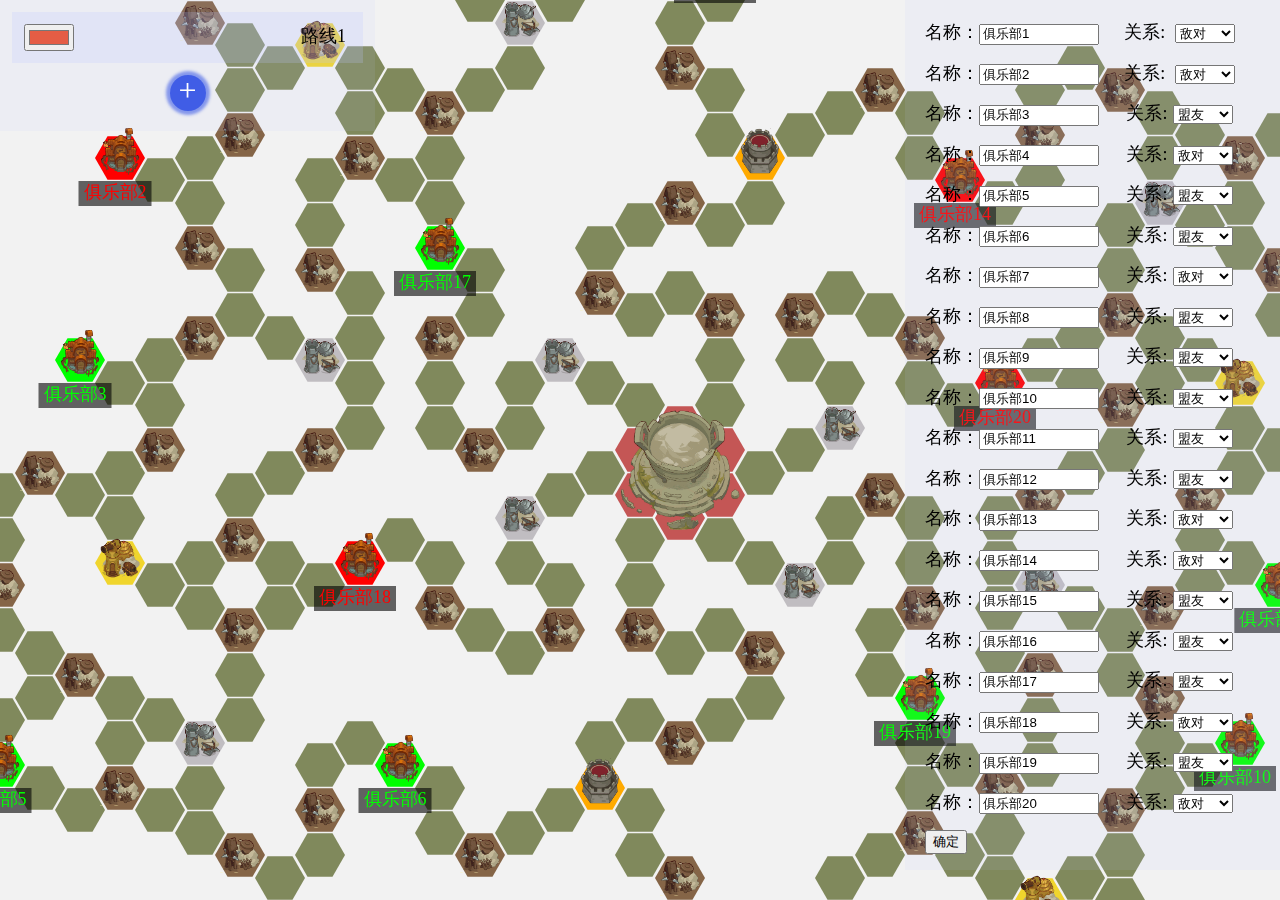
<file: index.html>
<!DOCTYPE html>
<html lang="en">
  <head>
    <meta charset="UTF-8" />
    <meta name="viewport" content="width=device-width, initial-scale=1.0" />
    <title>Document</title>
  </head>
  <link rel="stylesheet" href="css/map.css" />

  <body>
    <canvas id="myCanvas" width="1920" height="1600"></canvas>
    <div id="clubInfo">
      <p>
        <span> 名称：<input class="name" type="text" /></span>
        <span>
          关系:
          <select class="rel">
            <option value="0">盟友</option>
            <option value="1">敌对</option>
            <option value="2">中立</option>
            <option value="this">自己</option>
          </select>
        </span>
        <span></span>
      </p>
      <p>
        <span>名称：<input class="name" type="text" /></span>
        <span>
          关系:
          <select class="rel">
            <option value="0">盟友</option>
            <option value="1">敌对</option>
            <option value="2">中立</option>
            <option value="this">自己</option>
          </select>
        </span>
        <span></span>
      </p>
      <p>
        <span>名称：<input class="name" type="text" /></span>
        <span>
          关系:<select class="rel">
            <option value="0">盟友</option>
            <option value="1">敌对</option>
            <option value="2">中立</option>
            <option value="this">自己</option>
          </select></span
        ><span></span>
      </p>
      <p>
        <span>名称：<input class="name" type="text" /></span>
        <span>
          关系:<select class="rel">
            <option value="0">盟友</option>
            <option value="1">敌对</option>
            <option value="2">中立</option>
            <option value="this">自己</option>
          </select></span
        ><span></span>
      </p>
      <p>
        <span>名称：<input class="name" type="text" /></span>
        <span>
          关系:<select class="rel">
            <option value="0">盟友</option>
            <option value="1">敌对</option>
            <option value="2">中立</option>
            <option value="this">自己</option>
          </select>
        </span>
        <span></span>
      </p>
      <p>
        <span>名称：<input class="name" type="text" /></span>
        <span>
          关系:<select class="rel">
            <option value="0">盟友</option>
            <option value="1">敌对</option>
            <option value="2">中立</option>
            <option value="this">自己</option>
          </select>
        </span>
        <span></span>
      </p>
      <p>
        <span>名称：<input class="name" type="text" /></span>
        <span>
          关系:<select class="rel">
            <option value="0">盟友</option>
            <option value="1">敌对</option>
            <option value="2">中立</option>
            <option value="this">自己</option>
          </select>
        </span>
        <span></span>
      </p>
      <p>
        <span>名称：<input class="name" type="text" /></span>
        <span>
          关系:<select class="rel">
            <option value="0">盟友</option>
            <option value="1">敌对</option>
            <option value="2">中立</option>
            <option value="this">自己</option>
          </select>
        </span>
        <span></span>
      </p>
      <p>
        <span>名称：<input class="name" type="text" /></span>
        <span>
          关系:<select class="rel">
            <option value="0">盟友</option>
            <option value="1">敌对</option>
            <option value="2">中立</option>
            <option value="this">自己</option>
          </select>
        </span>
        <span></span>
      </p>
      <p>
        <span>名称：<input class="name" type="text" /></span>
        <span>
          关系:<select class="rel">
            <option value="0">盟友</option>
            <option value="1">敌对</option>
            <option value="2">中立</option>
            <option value="this">自己</option>
          </select>
        </span>
        <span></span>
      </p>
      <p>
        <span>名称：<input class="name" type="text" /></span>
        <span>
          关系:<select class="rel">
            <option value="0">盟友</option>
            <option value="1">敌对</option>
            <option value="2">中立</option>
            <option value="this">自己</option>
          </select>
        </span>
        <span></span>
      </p>
      <p>
        <span>名称：<input class="name" type="text" /></span>
        <span>
          关系:<select class="rel">
            <option value="0">盟友</option>
            <option value="1">敌对</option>
            <option value="2">中立</option>
            <option value="this">自己</option>
          </select>
        </span>
        <span></span>
      </p>
      <p>
        <span>名称：<input class="name" type="text" /></span>
        <span>
          关系:<select class="rel">
            <option value="0">盟友</option>
            <option value="1">敌对</option>
            <option value="2">中立</option>
            <option value="this">自己</option>
          </select>
        </span>
        <span></span>
      </p>
      <p>
        <span>名称：<input class="name" type="text" /></span>
        <span>
          关系:<select class="rel">
            <option value="0">盟友</option>
            <option value="1">敌对</option>
            <option value="2">中立</option>
            <option value="this">自己</option>
          </select>
        </span>
        <span></span>
      </p>
      <p>
        <span>名称：<input class="name" type="text" /></span>
        <span>
          关系:<select class="rel">
            <option value="0">盟友</option>
            <option value="1">敌对</option>
            <option value="2">中立</option>
            <option value="this">自己</option>
          </select>
        </span>
        <span></span>
      </p>
      <p>
        <span>名称：<input class="name" type="text" /> </span>
        <span>
          关系:<select class="rel">
            <option value="0">盟友</option>
            <option value="1">敌对</option>
            <option value="2">中立</option>
            <option value="this">自己</option>
          </select>
        </span>
        <span></span>
      </p>
      <p>
        <span>名称：<input class="name" type="text" /> </span>
        <span
          >关系:<select class="rel">
            <option value="0">盟友</option>
            <option value="1">敌对</option>
            <option value="2">中立</option>
            <option value="this">自己</option>
          </select>
        </span>
        <span></span>
      </p>
      <p>
        <span>名称：<input class="name" type="text" /></span>
        <span>
          关系:<select class="rel">
            <option value="0">盟友</option>
            <option value="1">敌对</option>
            <option value="2">中立</option>
            <option value="this">自己</option>
          </select>
        </span>
        <span></span>
      </p>
      <p>
        <span>名称：<input class="name" type="text" /></span
        ><span
          >关系:<select class="rel">
            <option value="0">盟友</option>
            <option value="1">敌对</option>
            <option value="2">中立</option>
            <option value="this">自己</option>
          </select></span
        ><span></span>
      </p>
      <p>
        <span>名称：<input class="name" type="text" /></span>
        <span>
          关系:<select class="rel">
            <option value="0">盟友</option>
            <option value="1">敌对</option>
            <option value="2">中立</option>
            <option value="this">自己</option>
          </select>
        </span>
        <span></span>
      </p>
      <p><button id="setClubInfoBtn">确定</button></p>
    </div>
    <div id="lineInfo"></div>
  </body>
  <script type="text/javascript" src="js/yanChangMap.js"></script>
  <script type="text/javascript" src="js/dragula.js"></script>
  <script>
    (function () {
      // 鼠标按下的点
      let cachePageX = 0,
        cachePageY = 0,
        // 是否拖拽
        dragging = false,
        notrOtherBehaviors = true,
        clubInfoList,
        ycMap = null,
        lineList = null,
        _dragula = null;
      var img = new Image();
      img.onload = () => {
        ycMap = new yanChangMap(
          document.getElementById("myCanvas"),
          "Arrow",
          img
        );

        lineList = ycMap.getLineList();
        init();
      };
      img.src = "img/sourceMaterial.png";

      function setClubInfo() {
        const clubInfo = document.getElementById("clubInfo");
        const nameList = clubInfo.querySelectorAll(".name");
        const relList = clubInfo.querySelectorAll(".rel");
        const resList = [];

        for (let index = 0; index < 20; index++) {
          resList.push({
            name: nameList[index].value,
            rel: relList[index].value,
          });
        }
        ycMap.clubInfoList = resList;
        localStorage.setItem("ClubInfo", JSON.stringify(resList));
        ycMap.draw();
      }

      function getLocalClubInfo() {
        const localClubInfo = localStorage.getItem("ClubInfo");
        if (localClubInfo) {
          ycMap.setClubInfoList(JSON.parse(localClubInfo));
        }
        const clubInfo = document.getElementById("clubInfo");
        const nameList = clubInfo.querySelectorAll(".name");
        const relList = clubInfo.querySelectorAll(".rel");
        clubInfoList = ycMap.getClubInfoList();
        clubInfoList.map((itm, index) => {
          nameList[index].value = itm.name;
          relList[index].value = itm.rel;
        });
      }

      function getMapInfoDraw() {
        fetch("./js/mapInfo.json")
          .then((res) => {
            if (res.status === 200) {
              //json是返回的response提供的一个方法,会把返回的json字符串反序列化成对象,也被包装成一个Promise了
              return res.json();
            } else {
              alert("请求地图数据失败");
            }
          })
          .then((shapes) => {
            ycMap.setShapes(shapes);
            ycMap.draw();
          });
      }

      function onWheel(event) {
        event.preventDefault(); // 防止默认的滚轮行为
        const delta = event.wheelDelta ? event.wheelDelta : -event.detail; // 兼容不同浏览器的滚动值

        // 根据滚轮滚动值来调整缩放比例
        let scaleFactor = ycMap.getScaleFactor();
        if (delta > 0) {
          scaleFactor /= 1.1; // 放大
        } else {
          scaleFactor *= 1.1; // 缩小
        }
        ycMap.setScaleFactor(scaleFactor);
        ycMap.draw();
      }

      // 鼠标点击事件处理
      function handleMouseClick(event) {
        const rect = ycMap.getCanvas().getBoundingClientRect();
        const actineLineIndex = ycMap.getActineLineIndex();
        const point = {
          x: event.clientX - rect.left,
          y: event.clientY - rect.top,
        };
        const target = {
          x: ycMap.getXConvert(point.x),
          y: ycMap.getYConvert(point.y),
        };

        // if (ycMap.lineList.length === 0 || !ycMap.lineList[actineLineIndex]) {
        //   ycMap.lineList.push({
        //     list: [],
        //     color: ycMap.generateRandomBrightColor(),
        //   });
        // }

        lineList[actineLineIndex].list.push(target);
        // 重绘
        ycMap.draw();
      }

      function renewLineInfo() {
        const lineInfo = document.getElementById("lineInfo");
        const lineList = ycMap.getLineList();
        const actineLineIndex = ycMap.getActineLineIndex();
        let htmStr = "";
        lineList.map((line, index) => {
          htmStr += `
                <p onClick="setActive(this,${index})" class="${
            actineLineIndex === index ? "active" : ""
          }">
                    <input type="color" data-i="${index}" onClick="setNotrOtherBehaviors()" value="${
            line.color
          }" onChange="colorInputChange(this,${index})" />
                    <span contentEditable="true">路线${index + 1}</span>
                </p>
              `;
        });
        htmStr += `
              <div class="txtCenter">
                  <div class="addIcon">
                      <span onclick="addLine()">+</span>
                  </div>
              </div>
            `;
        lineInfo.innerHTML = htmStr;
      }

      function colorInputChange(colorInput, index) {
        lineList[index].color = colorInput.value;
        ycMap.draw();
      }

      function setActive(colorInput, index) {
        ycMap.setActineLineIndex(index);
        document.querySelector("#lineInfo .active").classList = [];
        colorInput.classList = ["active"];
      }

      function setNotrOtherBehaviors() {
        notrOtherBehaviors = false;
      }

      window.colorInputChange = colorInputChange;
      window.setActive = setActive;
      window.setNotrOtherBehaviors = setNotrOtherBehaviors;
      window.addLine = () => {
        ycMap.addLine();
        renewLineInfo();
      };
      function init() {
        _dragula = dragula();
        // 添加事件监听器
        ycMap
          .getCanvas()
          .addEventListener("wheel", onWheel, { passive: false });
        ycMap.getCanvas().addEventListener("mousewheel", onWheel, {
          passive: false,
        }); // 兼容不同浏览器

        document
          .getElementById("setClubInfoBtn")
          .addEventListener("click", () => setClubInfo());
        // document.getElementById("addLineBtn").addEventListener("click", () => {

        // });
        // 监听整个文档的contextmenu事件
        ycMap.getCanvas().addEventListener("contextmenu", function (event) {
          // 阻止默认的右键菜单
          event.preventDefault();
        });

        ycMap.getCanvas().addEventListener(
          "mousedown",
          (e) => {
            // 鼠标左键
            if (e.button == 0 && notrOtherBehaviors) {
              const mousedownPageX = e.pageX;
              const mousedownPageY = e.pageY;
              dragging = true;
              cachePageX = e.pageX;
              cachePageY = e.pageY;
              //   let isMove = false;
              function mouseup(e) {
                dragging = false;
                // if (
                //   Math.abs(mousedownPageX - e.pageX) <= 10 ||
                //   Math.abs(mousedownPageY - e.pageY) <= 10
                // ) {
                //   handleMouseClick(e);
                // }

                // if (!isMove) {
                //   handleMouseClick(e);
                // }
                window.removeEventListener("mouseup", mouseup);
                ycMap.getCanvas().removeEventListener("mousemove", mousemove);
                // draw();
              }

              function mousemove(e) {
                if (dragging) {
                  //   isMove = true;
                  ycMap.offsetPageX += e.pageX - cachePageX;
                  ycMap.offsetPageY += e.pageY - cachePageY;
                  cachePageX = e.pageX;
                  cachePageY = e.pageY;
                  ycMap.draw();
                }
              }

              window.addEventListener("mouseup", mouseup, false);
              ycMap.getCanvas().addEventListener("mousemove", mousemove, false);
            } else if (e.button == 2) {
              e.preventDefault();
              const actineLineIndex = ycMap.getActineLineIndex();
              const startPoint = getPoint(e, "Start");
              lineList[actineLineIndex].list.push({
                startPointX: startPoint.x,
                startPointY: startPoint.y,
                endPointX: startPoint.x,
                endPointY: startPoint.y,
              });
              ycMap.draw();

              dragging = true;
              function mousemove(e) {
                if (dragging) {
                  const endPoint = getPoint(e);
                  const list = lineList[actineLineIndex].list;
                  const thisPoint = list[list.length - 1];
                  thisPoint.endPointX = endPoint.x;
                  thisPoint.endPointY = endPoint.y;
                  ycMap.draw();
                }
              }
              function mouseup(e) {
                dragging = false;
                window.removeEventListener("mouseup", mouseup);
                ycMap.getCanvas().removeEventListener("mousemove", mousemove);
              }

              window.addEventListener("mouseup", mouseup, false);
              ycMap.getCanvas().addEventListener("mousemove", mousemove, false);
              console.log("右键");
            } else {
              notrOtherBehaviors = true;
            }
          },
          false
        );

        function getPoint(e) {
          const rect = ycMap.getCanvas().getBoundingClientRect();
          const point = {
            x: event.clientX - rect.left,
            y: event.clientY - rect.top,
          };
          return {
            x: ycMap.getXConvert(point.x),
            y: ycMap.getYConvert(point.y),
          };
        }

        document.addEventListener("keydown", function (event) {
          const actineLineIndex = ycMap.getActineLineIndex();
          if (event.altKey) {
            if (event.key === "z") {
              if (!lineList[actineLineIndex]) return;
              lineList[actineLineIndex].list.pop();
              ycMap.draw();
            }
            if (event.key === "t") {
              if (_dragula.containers.length > 0) {
                _dragula.containers = [];
              } else {
                _dragula.containers.push(document.getElementById("clubInfo"));
                }
              }
            if (event.key === "m") {
              ycMap.downloadCanvasImage('map.jpg')
            }
          }
          // if (event.ctrlKey && event.key === "z") {

          // }else if(){

          // }
        });

        getLocalClubInfo();
        getMapInfoDraw();
        renewLineInfo();
      }
    })(window);
  </script>
</html>
</file>
<file: css/map.css>
html,
body {
	width: 100%;
	height: 100%;
	padding: 0;
	margin: 0;
	font-size: 32px;
	moz-user-select: -moz-none;
	-moz-user-select: none;
	-o-user-select: none;
	-khtml-user-select: none;
	-webkit-user-select: none;
	-ms-user-select: none;
	user-select: none;
}

* {
	box-sizing: border-box;
}

canvas {
	position: absolute;
}

#clubInfo {
	position: fixed;
	right: 0;
	background-color: #bec8ff1a;
	padding: 20px 20px 0px 20px;
	width: 375px;
	max-height: 100%;
	overflow-y: auto;
}

#clubInfo p,
#lineInfo p {
	font-size: 18px;
	display: flex;
	justify-content: space-between;
	margin-top: 0;
	margin-bottom: 16px;
}

#clubInfo input {
	width: 120px;
}

#clubInfo select {
	width: 60px;
	margin-left: 5px;
}

#lineInfo {
	position: fixed;
	left: 0;
	background-color: #bec8ff1a;
	padding: 6px 12px 6px 12px;
	padding-bottom: 20px;
	width: 375px;
	max-height: 100%;
	overflow-y: auto;
}

#lineInfo p {
	margin-top: 6px;
	margin-bottom: 6px;
	padding: 12px;
	color: black;
}

#lineInfo .active {
	background-color: #bec8ff3a;
}

#lineInfo span {
	outline: unset;
	min-width: 50px;
}

.txtCenter {
	margin-top: 12px;
	position: sticky;
	bottom: 0;
}

.addIcon {
	width: 36px;
	height: 36px;
	border-radius: 18px;
	background-color: #405DE6;
	margin: auto;
	line-height: 30px;
	text-align: center;
	box-shadow: 0 0px 3px 4px rgba(64, 93, 230, 0.6);
}

.addIcon span {
	color: #ffffff;
}



.gu-mirror {
	position: fixed !important;
	margin: 0 !important;
	z-index: 9999 !important;
	opacity: 0.8;
	font-size: 18px;
}

.gu-hide {
	display: none !important;
}

.gu-unselectable {
	-webkit-user-select: none !important;
	-moz-user-select: none !important;
	-ms-user-select: none !important;
	user-select: none !important;
}

.gu-transit {
	opacity: 0.2;
}
</file>
